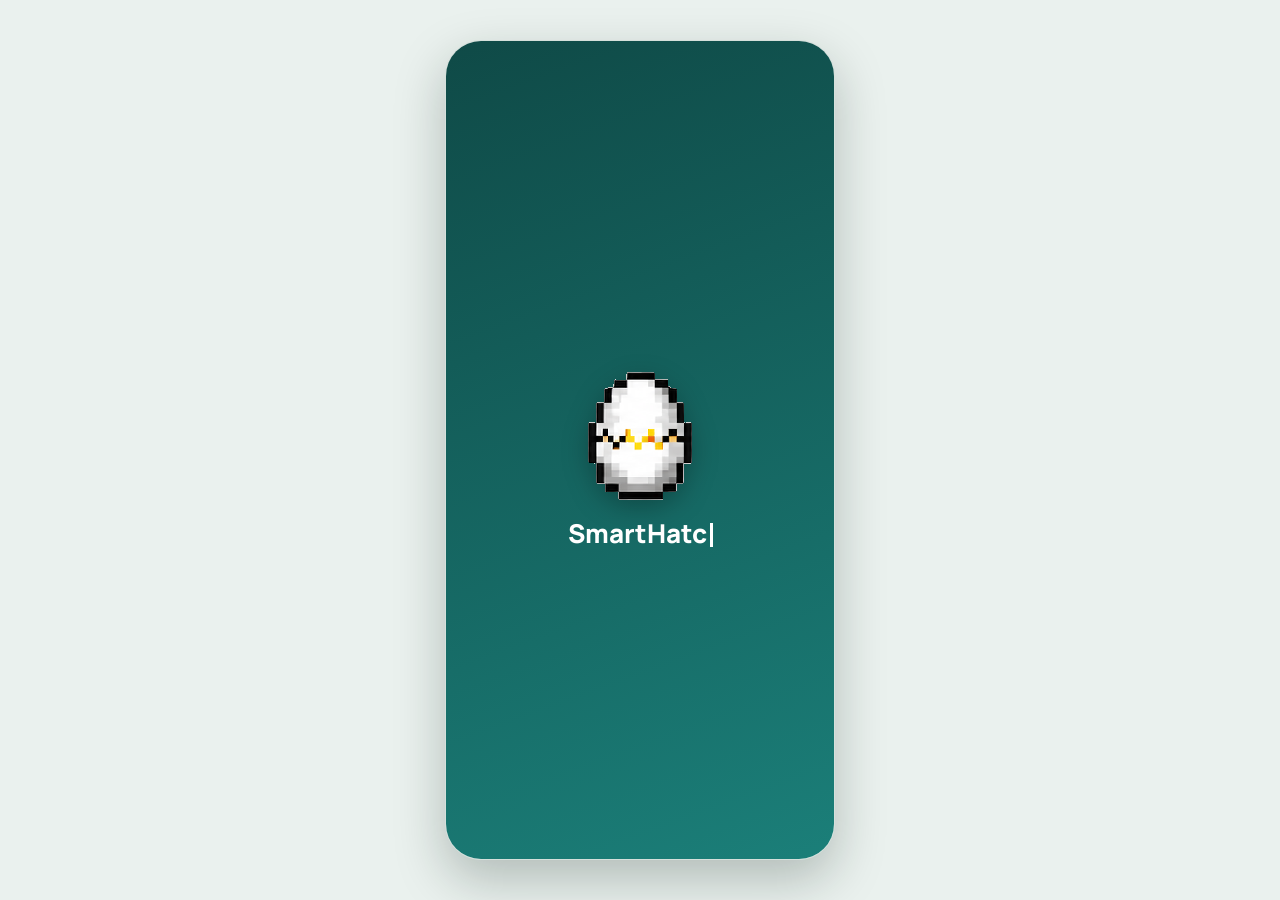
<file: index.html>
<!DOCTYPE html>
<html lang="en">
<head>
<meta charset="utf-8">
<meta name="viewport" content="width=device-width, initial-scale=1, viewport-fit=cover">
<meta name="theme-color" content="#1b7f79">
<title>SmartHatch · IoT Egg Incubator App</title>
<link href="https://fonts.googleapis.com/css2?family=Manrope:wght@400;600;800&display=swap" rel="stylesheet">
<link rel="stylesheet" href="style.css?v=3">
<!-- ADDED: PWA manifest -->
<link rel="manifest" href="manifest.json">
</head>
<body>
<div class="phone">

  <section id="splash" class="sc">
    <div class="egg pop"><div class="sprite"></div></div>
    <h2 id="nm" class="car"></h2>
    <small id="tg">Smart incubation for small farms</small>
  </section>

  <section id="login" class="sc off">
    <div class="logo"><div class="badge"><div class="sprite sm"></div></div></div>
    <h2 id="lt">Welcome Back</h2>
    <p id="ls">Login to monitor your incubator</p>
    <div class="seg" id="tabsL"><button class="on" onclick="lmode('in')">Login</button><button onclick="lmode('up')">Sign up</button></div>
    <input class="fld off" id="nm2" placeholder="Full name" autocomplete="name">
    <input class="fld" id="em" type="email" placeholder="Email" autocomplete="email">
    <input class="fld" id="pw" type="password" placeholder="Password" autocomplete="current-password">
    <div class="err" id="er"></div>
    <button class="btn" id="mainB" onclick="doAuth()">Login</button>
    <button class="lnk" id="fp" onclick="lmode('fg')">Forgot password?</button>
    <div class="or">or</div>
    <button class="soc" onclick="social('Google')"><b style="background:#ea4335">G</b>Login with Google</button>
    <button class="soc" onclick="social('Facebook')"><b style="background:#1877f2">f</b>Login with Facebook</button>
  </section>

  <section id="ready" class="sc off">
    <div class="egg bounce"><div class="sprite"></div></div>
    <h2>SmartHatch</h2>
    <small id="gu">Your incubator is ready</small>
    <button class="btn go" id="goBtn">Let’s go</button>
  </section>

  <div id="conn" class="off">
    <div class="cbox">
      <h3>Connecting to incubator</h3>
      <ul>
        <li>Searching for INC-001</li>
        <li>Joining home Wi-Fi</li>
        <li>Syncing cloud database</li>
      </ul>
    </div>
  </div>

  <header>
    <div><h1>SmartHatch</h1><small id="sub"></small></div>
    <div class="hb">
      <div class="bell" id="bell" role="button" tabindex="0" aria-label="Alerts">🔔<b id="bc" class="off">0</b></div>
      <div class="bell" id="av" role="button" tabindex="0" aria-label="Settings">👤</div>
    </div>
  </header>
  <main id="main"></main>
  <nav id="nav"></nav>
  <div class="toast off" id="toast"></div>
</div>
<script src="app.js?v=3"></script>
<!-- ADDED: offline support -->
<script>
if ('serviceWorker' in navigator) navigator.serviceWorker.register('sw.js');
</script>
</body>
</html>
</file>
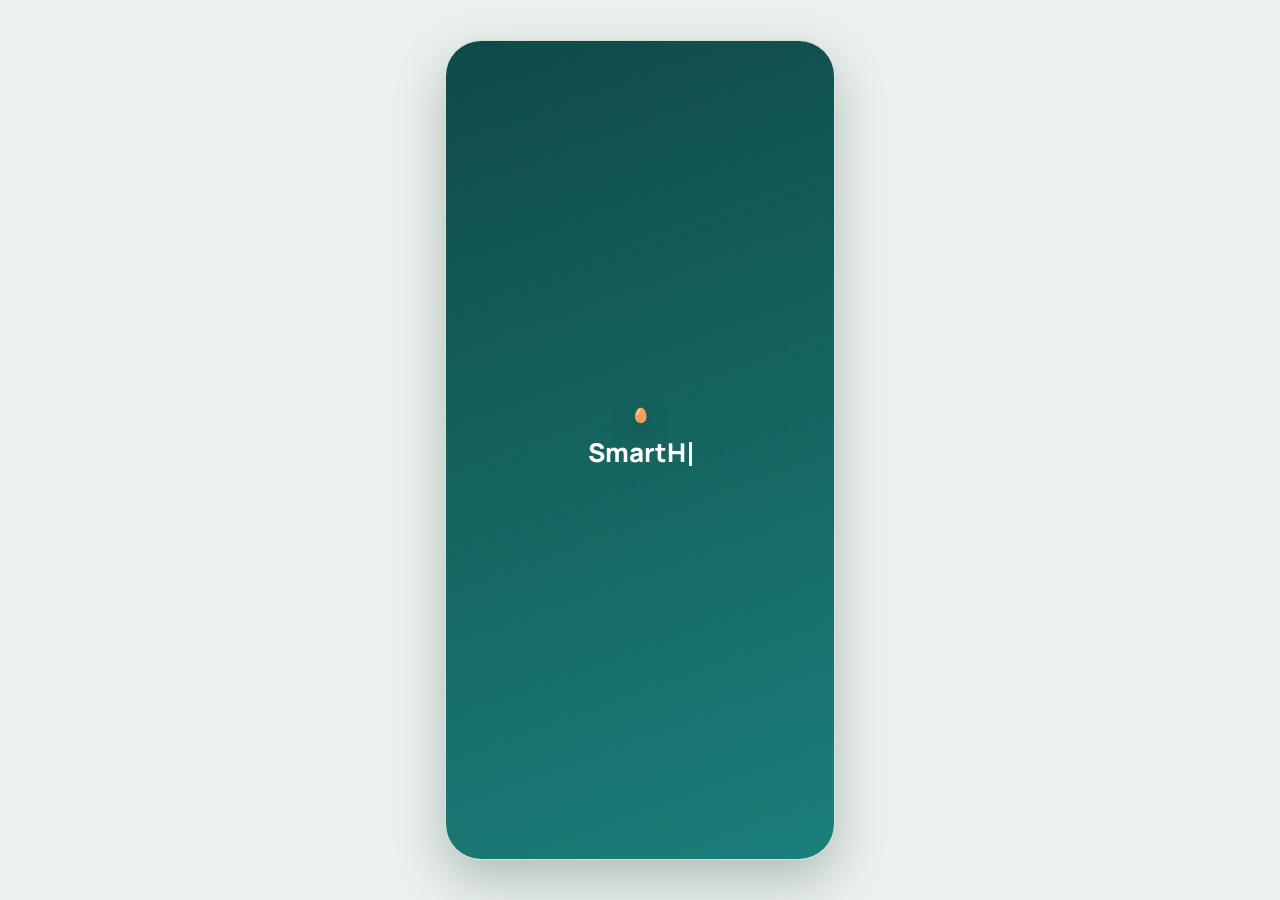
<file: index (1).html>
<!DOCTYPE html>
<html lang="en">
<head>
<meta charset="utf-8">
<meta name="viewport" content="width=device-width, initial-scale=1, viewport-fit=cover">
<meta name="theme-color" content="#1b7f79">
<title>SmartHatch · IoT Egg Incubator App</title>
<link href="https://fonts.googleapis.com/css2?family=Manrope:wght@400;600;800&display=swap" rel="stylesheet">
<link rel="stylesheet" href="style.css">
</head>
<body>
<div class="phone">

  <section id="splash" class="sc">
    <div class="egg pop">🥚</div>
    <h2 id="nm" class="car"></h2>
    <small id="tg">Smart incubation for small farms</small>
  </section>

  <section id="login" class="sc off">
    <div class="logo">🥚</div>
    <h2 id="lt">Welcome Back</h2>
    <p id="ls">Login to monitor your incubator</p>
    <div class="seg" id="tabsL"><button class="on" onclick="lmode('in')">Login</button><button onclick="lmode('up')">Sign up</button></div>
    <input class="fld off" id="nm2" placeholder="Full name" autocomplete="name">
    <input class="fld" id="em" type="email" placeholder="Email" autocomplete="email">
    <input class="fld" id="pw" type="password" placeholder="Password" autocomplete="current-password">
    <div class="err" id="er"></div>
    <button class="btn" id="mainB" onclick="doAuth()">Login</button>
    <button class="lnk" id="fp" onclick="lmode('fg')">Forgot password?</button>
    <div class="or">or</div>
    <button class="soc" onclick="social('Google')"><b style="background:#ea4335">G</b>Login with Google</button>
    <button class="soc" onclick="social('Facebook')"><b style="background:#1877f2">f</b>Login with Facebook</button>
  </section>

  <section id="ready" class="sc off">
    <div class="egg bounce">🥚</div>
    <h2>SmartHatch</h2>
    <small id="gu">Your incubator is ready</small>
    <button class="btn go" id="goBtn">Let’s go</button>
  </section>

  <div id="conn" class="off">
    <div class="cbox">
      <h3>Connecting to incubator</h3>
      <ul>
        <li>Searching for INC-001</li>
        <li>Joining home Wi-Fi</li>
        <li>Syncing cloud database</li>
      </ul>
    </div>
  </div>

  <header>
    <div><h1>SmartHatch</h1><small id="sub"></small></div>
    <div class="hb">
      <div class="bell" id="bell" role="button" tabindex="0" aria-label="Alerts">🔔<b id="bc" class="off">0</b></div>
      <div class="bell" id="av" role="button" tabindex="0" aria-label="Settings">👤</div>
    </div>
  </header>
  <main id="main"></main>
  <nav id="nav"></nav>
  <div class="toast off" id="toast"></div>
</div>
<script src="app.js"></script>
</body>
</html>
</file>
<file: style.css>
:root{--bg:#eaf1ee;--card:#fff;--ink:#12261f;--mut:#5d7068;--line:#d5e0db;--acc:#1b7f79;--heat:#e8871e;--ok:#2e9e5b;--bad:#d64545;--soft:#f3f7f5;--nav:#fff}
:root[data-theme=dark]{--bg:#0d1714;--card:#16251f;--ink:#e6f1ec;--mut:#92a89f;--line:#26382f;--soft:#1b2d26;--nav:#122019;--acc:#3dbdb4}
*{box-sizing:border-box;-webkit-tap-highlight-color:transparent}
body{margin:0;font:400 14px Manrope,system-ui,-apple-system,"Segoe UI",sans-serif;background:var(--bg);color:var(--ink);min-height:100vh;display:flex;justify-content:center;align-items:center}
.off{display:none!important}
.phone{width:390px;max-width:100%;height:820px;max-height:100vh;background:var(--bg);border-radius:36px;border:1px solid var(--line);overflow:hidden;display:flex;flex-direction:column;box-shadow:0 20px 50px rgba(10,30,25,.25);position:relative}
@media(max-width:480px){body{display:block}.phone{width:100%;height:100vh;height:100dvh;max-height:none;border-radius:0;border:0;box-shadow:none}}
header{padding:calc(14px + env(safe-area-inset-top,0px)) 18px 8px;display:flex;justify-content:space-between;align-items:center}
h1{font-size:19px;margin:0;font-weight:800}header small{color:var(--mut);font-size:12px;display:flex;align-items:center;gap:6px;margin-top:2px}
.hb{display:flex;gap:8px}.d{width:8px;height:8px;border-radius:50%;background:var(--mut)}.d.g{background:var(--ok)}.d.r{background:var(--bad)}
.bell{position:relative;width:38px;height:38px;border-radius:12px;background:var(--card);border:1px solid var(--line);display:grid;place-items:center;cursor:pointer;font-size:17px}
.bell b{position:absolute;top:-4px;right:-4px;background:var(--bad);color:#fff;font-size:10px;border-radius:9px;padding:1px 5px}
main{flex:1;overflow-y:auto;padding:4px 16px 34px}
.card{background:var(--card);border:1px solid var(--line);border-radius:16px;padding:14px;margin-bottom:12px}
.card h3{margin:0 0 10px;font-size:14px;font-weight:800}
.row{display:flex;justify-content:space-between;align-items:center;gap:10px}
.grid{display:grid;grid-template-columns:1fr 1fr;gap:10px}
.mut{color:var(--mut);font-size:13px;margin:0}.item{padding:11px 0;border-bottom:1px solid var(--line)}.item:last-child{border:0;padding-bottom:0}.item:first-of-type{padding-top:0}
.item p{margin:2px 0 0;font-size:12px;color:var(--mut)}
.hero{background:linear-gradient(135deg,#145e5a,#1b7f79);color:#fff;border:0}
.hero .big{font-size:34px;font-weight:800;line-height:1.1}.hero .big span{font-size:15px;font-weight:600}.hero small{opacity:.85}
.hero .seg{margin-top:12px}.hero .seg button{background:rgba(255,255,255,.16);color:#fff;border-color:rgba(255,255,255,.3)}
.bar{height:8px;border-radius:5px;background:rgba(255,255,255,.25);margin-top:10px;overflow:hidden}.bar i{display:block;height:100%;background:#ffd08a}
.tile{text-align:center}.tile .l{font-size:12px;color:var(--mut)}
.chip{font-size:11px;font-weight:700;padding:3px 9px;border-radius:20px;background:var(--soft);color:var(--mut);border:1px solid var(--line)}
.chip.ok{color:var(--ok);border-color:var(--ok)}.chip.bad{color:var(--bad);border-color:var(--bad)}.chip.warn{color:var(--heat);border-color:var(--heat)}.chip.lt{background:rgba(255,255,255,.18);color:#fff;border:0}
.leg{display:flex;gap:14px;font-size:12px;color:var(--mut);margin-top:4px}.leg i{display:inline-block;width:10px;height:10px;border-radius:3px;margin-right:5px}
.tl{display:flex;justify-content:space-between;position:relative}.tl::before{content:"";position:absolute;left:9%;right:9%;top:10px;height:3px;background:var(--line)}
.tl div{position:relative;text-align:center;flex:1;font-size:11px;font-weight:700}.tl i{display:block;width:16px;height:16px;border-radius:50%;background:var(--card);border:3px solid var(--line);margin:2px auto 6px}.tl .done i{background:var(--acc);border-color:var(--acc)}.tl small{display:block;color:var(--mut);font-weight:600}
.meter{height:8px;background:var(--soft);border-radius:5px;overflow:hidden;margin-top:6px}.meter i{display:block;height:100%;background:var(--acc)}
.seg{display:flex;gap:6px;flex-wrap:wrap}.seg button{flex:1;min-width:70px;padding:9px 4px;border-radius:10px;border:1px solid var(--line);background:var(--soft);color:var(--ink);font:700 12px Manrope,system-ui,sans-serif;cursor:pointer}
.seg button.on{background:var(--acc);color:#fff;border-color:var(--acc)}
.btn{width:100%;padding:12px;border-radius:12px;border:0;background:var(--acc);color:#fff;font:800 14px Manrope,system-ui,sans-serif;cursor:pointer}
.btn.alt{background:var(--soft);color:var(--ink);border:1px solid var(--line)}.btn.red{background:var(--bad)}.btn.sm{width:auto;padding:10px 14px;white-space:nowrap}.btn:disabled{opacity:.45;cursor:not-allowed}
.sw{width:46px;height:26px;border-radius:14px;background:var(--line);position:relative;border:0;cursor:pointer;flex:none}
.sw::after{content:"";position:absolute;top:3px;left:3px;width:20px;height:20px;border-radius:50%;background:#fff}.sw.on{background:var(--acc)}.sw.on::after{left:23px}.sw:disabled{opacity:.4;cursor:not-allowed}
input[type=range]{width:100%;accent-color:var(--acc)}
.fld{width:100%;padding:13px 14px;border-radius:12px;border:1px solid var(--line);background:var(--card);color:var(--ink);font:600 14px Manrope,system-ui,sans-serif}.fld:focus{outline:2px solid var(--acc);border-color:var(--acc)}
.tw{overflow:auto;max-height:320px}table{border-collapse:collapse;width:100%;font-size:11.5px;white-space:nowrap}
th{text-align:left;color:var(--mut);font-weight:700;padding:6px 8px;border-bottom:1px solid var(--line);position:sticky;top:0;background:var(--card)}td{padding:6px 8px;border-bottom:1px solid var(--line)}
.path{font:11.5px ui-monospace,Menlo,Consolas,monospace;background:var(--soft);padding:2px 6px;border-radius:6px;word-break:break-all}
.tree{font-size:12px;line-height:1.7;color:var(--mut)}.tree b{color:var(--ink)}
.sync{display:flex;align-items:center;gap:10px;font-size:12px}.dot{width:9px;height:9px;border-radius:50%;background:var(--ok);box-shadow:0 0 0 4px rgba(46,158,91,.2)}.dot.r{background:var(--bad);box-shadow:none}
.batt{height:22px;border:2px solid var(--ink);border-radius:6px;position:relative;margin:8px 0}.batt i{position:absolute;inset:2px;background:var(--ok);border-radius:3px;display:block}
.lock{text-align:center;padding:34px 10px 22px}.lock h2{margin:14px 0 6px;font-size:20px}.lock p{margin:0;color:var(--mut);line-height:1.6;font-size:13px}
.ghost{width:92px;height:92px;border-radius:50%;margin:0 auto;display:grid;place-items:center;background:var(--soft);border:2px dashed var(--line);color:var(--mut)}
.sk{height:84px;border-radius:16px;margin-bottom:12px;background:linear-gradient(90deg,var(--soft) 25%,var(--line) 50%,var(--soft) 75%);background-size:200% 100%;animation:sh 1.6s linear infinite}.sk.s2{height:130px}.sk.s3{height:60px}
nav{position:relative;z-index:5;display:flex;align-items:flex-end;background:var(--nav);border-top:1px solid var(--line);padding:6px 6px calc(8px + env(safe-area-inset-bottom,0px))}
nav>button{flex:1;background:none;border:0;color:var(--mut);font:600 10.5px Manrope,system-ui,sans-serif;display:flex;flex-direction:column;align-items:center;gap:2px;padding:6px 0;cursor:pointer}
nav>button span{font-size:19px}nav>button.on{color:var(--acc)}
.fabw{flex:0 0 80px;position:relative;display:flex;justify-content:center}
.fab{width:60px;height:60px;border-radius:50%;border:0;margin-top:-34px;background:#4a5a54;color:#fff;display:grid;place-items:center;cursor:pointer;box-shadow:0 8px 20px rgba(0,0,0,.3);position:relative;transition:background .3s,box-shadow .3s}
.fab.on{background:linear-gradient(135deg,#2ec27e,#1b9a6a);box-shadow:0 0 0 6px rgba(46,194,126,.2),0 8px 22px rgba(46,194,126,.5)}
.fab:not(.on)::after{content:"";position:absolute;inset:-4px;border-radius:50%;border:2px solid var(--acc);animation:fp 1.8s ease-out infinite}
.hint{position:absolute;bottom:62px;background:var(--ink);color:var(--bg);font-size:11px;font-weight:700;padding:5px 10px;border-radius:9px;white-space:nowrap;animation:bob 1.6s ease-in-out infinite}
.toast{position:absolute;left:14px;right:14px;top:70px;background:var(--ink);color:var(--bg);padding:11px 14px;border-radius:12px;font-size:13px;font-weight:600;z-index:40;animation:ti .35s}
#conn{position:absolute;inset:0;z-index:30;background:rgba(8,20,16,.62);display:grid;place-items:center;backdrop-filter:blur(4px)}
.cbox{background:var(--card);border-radius:20px;padding:22px;width:84%}.cbox h3{margin:0 0 14px;font-size:16px}.cbox ul{list-style:none;margin:0;padding:0}.cbox li{padding:8px 0;color:var(--mut);font-weight:600}
.cbox li::before{content:"";display:inline-block;width:18px;height:18px;border-radius:50%;border:2px solid var(--line);margin-right:10px;vertical-align:-4px;text-align:center;line-height:14px;font-size:11px;color:#fff}
.cbox li.run{color:var(--ink)}.cbox li.run::before{border-top-color:var(--acc);animation:sp .7s linear infinite}
.cbox li.ok{color:var(--ink)}.cbox li.ok::before{content:"✓";background:var(--ok);border-color:var(--ok)}
.sc{position:absolute;inset:0;z-index:20;background:linear-gradient(160deg,#0f4a47,#1b7f79);color:#fff;display:flex;flex-direction:column;align-items:center;justify-content:center;gap:10px;padding:24px;text-align:center;animation:fi .5s}
.sc h2{margin:0;font-size:26px;font-weight:800;min-height:34px}.sc small{opacity:.85}#tg{opacity:0;transition:opacity .6s}

/* egg animation (sprite sheet: 9 frames in 1 row) */
.egg{position:relative;display:grid;place-items:center;filter:drop-shadow(0 8px 12px rgba(0,0,0,.25))}
.egg.pop{animation:pop .9s cubic-bezier(.3,1.6,.5,1) both}
.egg.pop::before{content:"";position:absolute;left:50%;top:50%;width:90px;height:90px;margin:-45px;border-radius:50%;border:3px solid #ffd08a;animation:ring 1s .25s ease-out both}
.egg.bounce{animation:bn 1s ease-in-out infinite}
.sprite{width:140px;height:180px;background:url(egg-sprite.png?v=2) 0 0/900% 100% no-repeat;image-rendering:pixelated;animation:hatch 1.8s steps(9) infinite}
.sprite.sm{width:70px;height:90px}
.badge{width:84px;height:100px;margin:0 auto;border-radius:22px;background:linear-gradient(160deg,#0f4a47,#1b7f79);display:grid;place-items:center}
/* end egg animation */

.car::after{content:"";display:inline-block;width:3px;height:24px;background:#fff;margin-left:3px;vertical-align:-4px;animation:bl .7s steps(1) infinite}
#login{background:var(--bg);color:var(--ink);justify-content:flex-start;align-items:stretch;text-align:left;overflow-y:auto;padding-top:max(44px,env(safe-area-inset-top,0px))}
#login .logo{text-align:center;font-size:46px}#login h2{text-align:center}#login p{margin:0 0 6px;text-align:center;color:var(--mut);font-size:13px}
.soc{display:flex;align-items:center;justify-content:center;gap:10px;width:100%;padding:12px;border-radius:12px;border:1px solid var(--line);background:var(--card);color:var(--ink);font:700 14px Manrope,system-ui,sans-serif;cursor:pointer}
.soc b{width:22px;height:22px;border-radius:50%;display:grid;place-items:center;color:#fff;font-size:13px}
.lnk{background:none;border:0;color:var(--acc);font:700 13px Manrope,system-ui,sans-serif;cursor:pointer;padding:4px}
.or{display:flex;align-items:center;gap:10px;color:var(--mut);font-size:12px}.or::before,.or::after{content:"";flex:1;height:1px;background:var(--line)}
.err{color:var(--bad);font-size:12px;min-height:16px}.btn.go{background:#fff;color:#0f4a47;width:auto;padding:14px 46px;margin-top:18px;font-size:16px}
.leave{animation:lv .6s ease-in forwards!important}
button:focus-visible,.bell:focus-visible{outline:2px solid var(--acc);outline-offset:2px}
.btn,.seg button,.soc,.bell,nav>button,.fab{transition:transform .15s,background .3s}.btn:active,.seg button:active,.soc:active,.bell:active,nav>button:active,.fab:active{transform:scale(.94)}
@keyframes fi{from{opacity:0}}@keyframes sh{to{background-position:-200% 0}}@keyframes sp{to{transform:rotate(360deg)}}
@keyframes fp{from{transform:scale(1);opacity:.9}to{transform:scale(1.55);opacity:0}}@keyframes bob{50%{transform:translateY(-5px)}}
@keyframes pop{0%{transform:scale(0) rotate(-25deg)}100%{transform:scale(1) rotate(0)}}@keyframes ring{from{transform:scale(.3);opacity:1}to{transform:scale(2.4);opacity:0}}
@keyframes bn{0%,100%{transform:translateY(0)}45%{transform:translateY(-46px) scale(.96,1.05)}85%{transform:translateY(0) scale(1.12,.88)}}
@keyframes bl{50%{opacity:0}}@keyframes lv{to{transform:scale(1.5);opacity:0}}@keyframes ti{from{opacity:0;transform:translateY(-14px)}}
@keyframes up{from{opacity:0;transform:translateY(16px)}}@keyframes gw{from{width:0}}@keyframes dr{from{stroke-dashoffset:600}}@keyframes rg{from{stroke-dasharray:0 238.8}}
@keyframes hatch{to{background-position:112.5% 0}}
main.enter>*{animation:up .5s cubic-bezier(.2,.8,.3,1) both}
main.enter .meter i,main.enter .bar i,main.enter .batt i{animation:gw .9s .2s ease-out both}
main.enter polyline{stroke-dasharray:600;animation:dr 1.1s .2s ease-out both}
main.enter svg circle+circle{animation:rg 1s .2s ease-out both}
#login:not(.off)>*{animation:up .5s cubic-bezier(.2,.8,.3,1) both}
#ready:not(.off)>:nth-child(n+2){animation:up .5s cubic-bezier(.2,.8,.3,1) both}

/* camera */
.cam{border-radius:12px;overflow:hidden;background:#05100d;margin-top:10px}.cam canvas{display:block;width:100%;height:auto}
</file>
